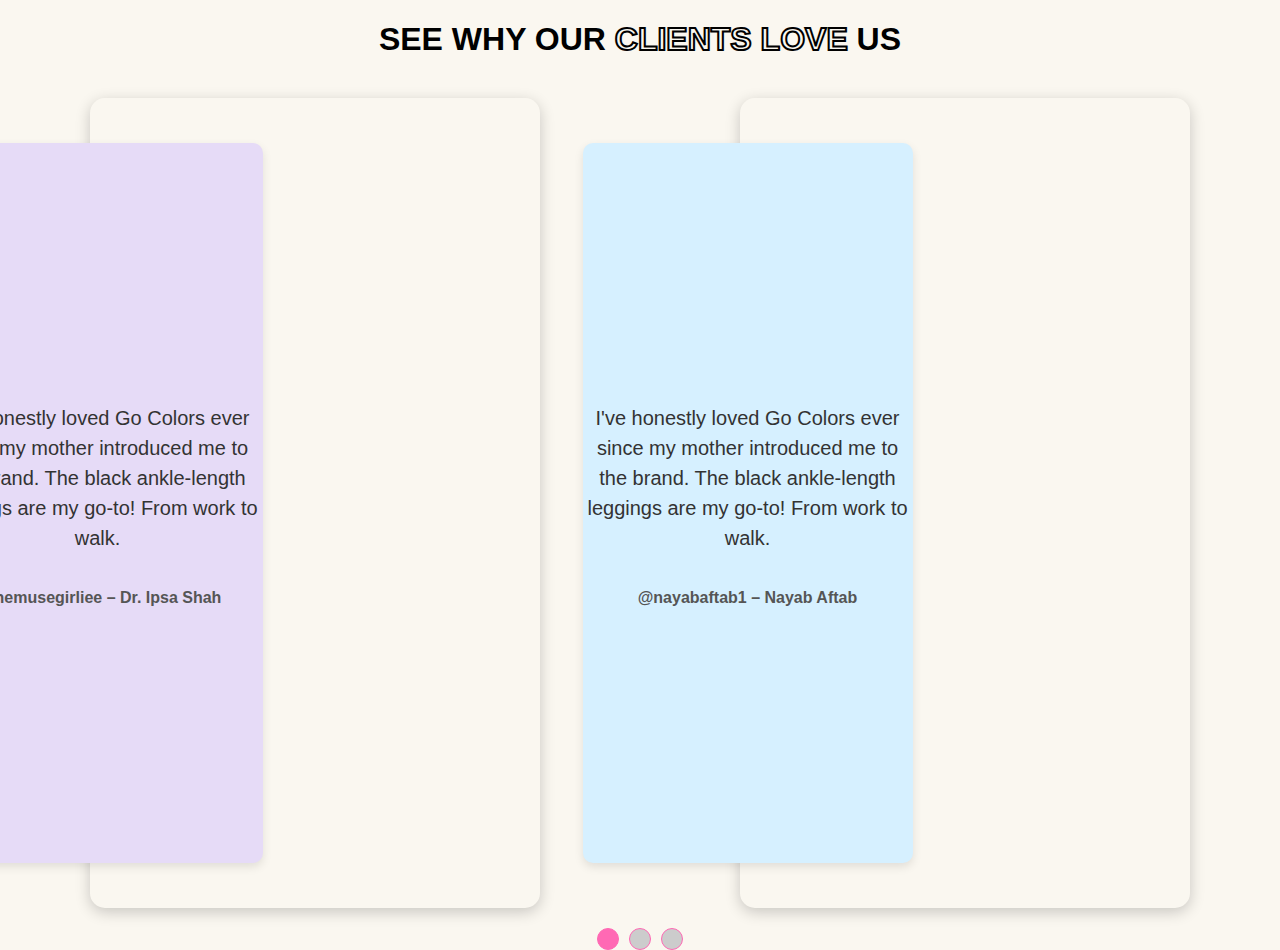
<file: index.html>
<!DOCTYPE html>
<html lang="en">

<head>
    <meta charset="UTF-8">
    <meta name="viewport" content="width=device-width, initial-scale=1.0">
    <title>Document</title>
    <!-- custom css  -->
    <link rel="stylesheet" href="./style.css">
</head>

<body>
    <h1>SEE WHY OUR<span class="highlight"> CLIENTS LOVE </span>US</h1>
    <div class="parent">
        <div class="wrapperone">
            <div class="inner">
                <div class="testimonial-card">
                    <span class="testimonial-quote"><i class="fas fa-quote-left"></i></span>
                    <p class="testimonial-text">
                        I've honestly loved Go Colors ever since my mother introduced me to the brand. The black
                        ankle-length
                        leggings are my go-to! From work to walk.
                    </p>
                    <p class="testimonial-author">@themusegirliee – Dr. Ipsa Shah</p>
                </div>

            </div>
        </div>
        <div class="wrapperTwo">
            <div class="inner demo">
                <div class="testimonial-card">
                    <span class="testimonial-quote"><i class="fas fa-quote-left"></i></span>
                    <p class="testimonial-text">
                        I've honestly loved Go Colors ever since my mother introduced me to the brand. The black
                        ankle-length
                        leggings are my go-to! From work to walk.
                    </p>
                    <p class="testimonial-author">@nayabaftab1 – Nayab Aftab</p>
                </div>

            </div>
        </div>
    </div>
    <div class="pagination">
        <span class="active"></span>
        <span></span>
        <span></span>
    </div>
</body>

</html>
</file>
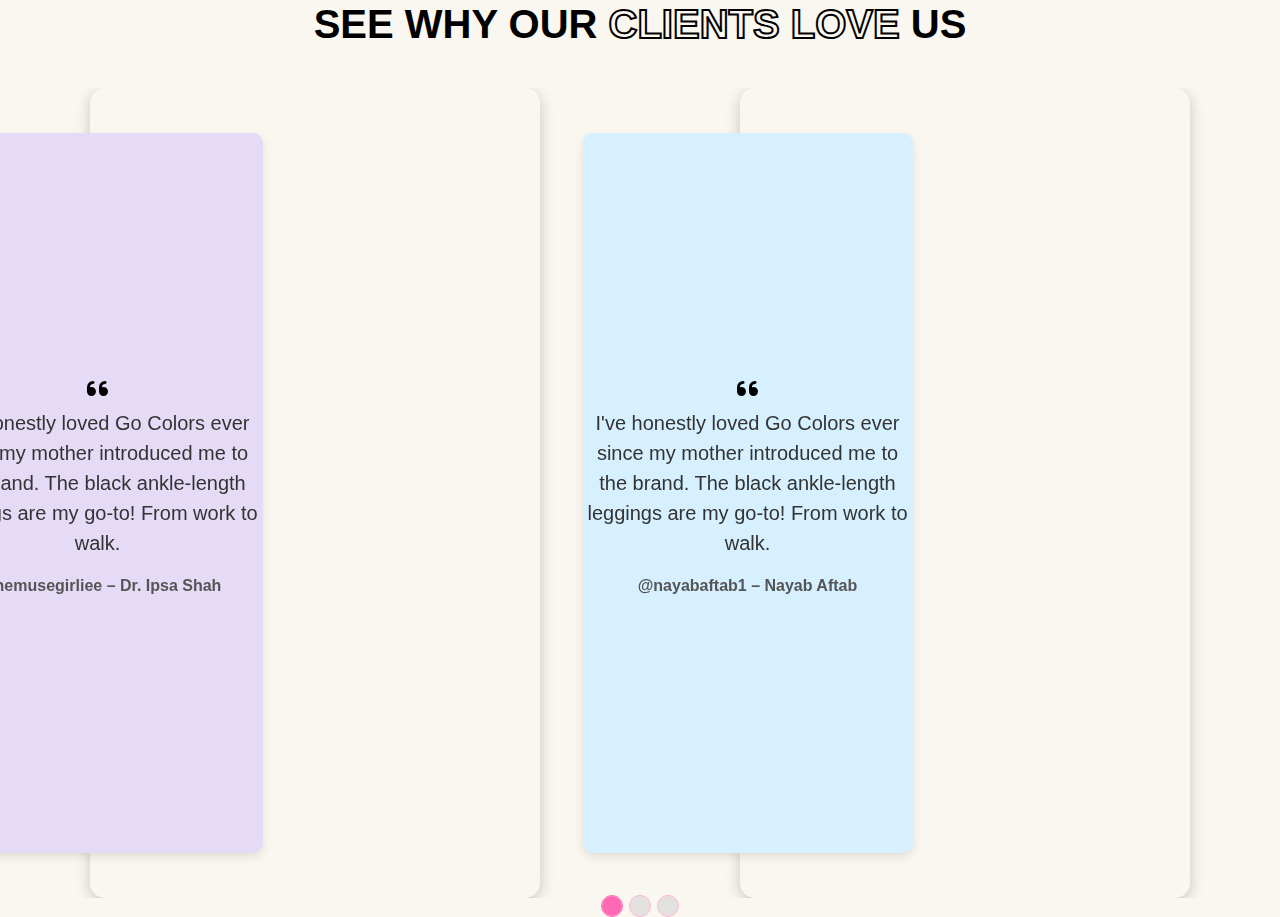
<file: Bootstrap/index.html>
<!DOCTYPE html>
<html lang="en">

<head>
    <meta charset="UTF-8">
    <meta name="viewport" content="width=device-width, initial-scale=1.0">
    <title>Document</title>
    <link rel="stylesheet" href="https://cdnjs.cloudflare.com/ajax/libs/font-awesome/6.0.0-beta3/css/all.min.css">
    <!-- Bootstrap CSS -->
    <link href="https://cdn.jsdelivr.net/npm/bootstrap@5.3.0-alpha3/dist/css/bootstrap.min.css" rel="stylesheet">

    <!-- custom styles  -->
    <link rel="stylesheet" href="./style.css">

</head>

<body>
    <h1>SEE WHY OUR<span class="highlight"> CLIENTS LOVE </span>US</h1>

    <!-- Bootstrap Carousel -->
    <div id="carouselExampleIndicators" class="carousel slide" data-bs-ride="carousel">
        <div class="carousel-indicators">
            <button type="button" data-bs-target="#carouselExampleIndicators" data-bs-slide-to="0" class="active"
                aria-current="true" aria-label="Slide 1"></button>
            <button type="button" data-bs-target="#carouselExampleIndicators" data-bs-slide-to="1"
                aria-label="Slide 2"></button>
            <button type="button" data-bs-target="#carouselExampleIndicators" data-bs-slide-to="2"
                aria-label="Slide 3"></button>
        </div>
        <div class="carousel-inner">
            <div class="carousel-item active">
                <div class="parent">
                    <div class="wrapperone">
                        <div class="inner">
                            <div class="testimonial-card">
                                <span class="testimonial-quote"><i class="fas fa-quote-left"></i></span>
                                <p class="testimonial-text">
                                    I've honestly loved Go Colors ever since my mother introduced me to the brand. The
                                    black
                                    ankle-length
                                    leggings are my go-to! From work to walk.
                                </p>
                                <p class="testimonial-author">@themusegirliee – Dr. Ipsa Shah</p>
                            </div>

                        </div>
                    </div>
                    <div class="wrapperTwo">
                        <div class="inner demo">
                            <div class="testimonial-card">
                                <span class="testimonial-quote"><i class="fas fa-quote-left"></i></span>
                                <p class="testimonial-text">
                                    I've honestly loved Go Colors ever since my mother introduced me to the brand. The
                                    black
                                    ankle-length
                                    leggings are my go-to! From work to walk.
                                </p>
                                <p class="testimonial-author">@nayabaftab1 – Nayab Aftab</p>
                            </div>

                        </div>
                    </div>
                </div>
            </div>
            <div class="carousel-item">
                <div class="parent">
                    <div class="wrapperone">
                        <div class="inner">
                            <div class="testimonial-card">
                                <span class="testimonial-quote"><i class="fas fa-quote-left"></i></span>
                                <p class="testimonial-text">
                                    I've honestly loved Go Colors ever since my mother introduced me to the brand. The
                                    black
                                    ankle-length
                                    leggings are my go-to! From work to walk.
                                </p>
                                <p class="testimonial-author">@themusegirliee – Dr. Ipsa Shah</p>
                            </div>

                        </div>
                    </div>
                    <div class="wrapperTwo">
                        <div class="inner demo">
                            <div class="testimonial-card">
                                <span class="testimonial-quote"><i class="fas fa-quote-left"></i></span>
                                <p class="testimonial-text">
                                    I've honestly loved Go Colors ever since my mother introduced me to the brand. The
                                    black
                                    ankle-length
                                    leggings are my go-to! From work to walk.
                                </p>
                                <p class="testimonial-author">@nayabaftab1 – Nayab Aftab</p>
                            </div>

                        </div>
                    </div>
                </div>
            </div>
            <div class="carousel-item">
                <div class="parent">
                    <div class="wrapperone">
                        <div class="inner">
                            <div class="testimonial-card">
                                <span class="testimonial-quote"><i class="fas fa-quote-left"></i></span>
                                <p class="testimonial-text">
                                    I've honestly loved Go Colors ever since my mother introduced me to the brand. The
                                    black
                                    ankle-length
                                    leggings are my go-to! From work to walk.
                                </p>
                                <p class="testimonial-author">@themusegirliee – Dr. Ipsa Shah</p>
                            </div>

                        </div>
                    </div>
                    <div class="wrapperTwo">
                        <div class="inner demo">
                            <div class="testimonial-card">
                                <span class="testimonial-quote"><i class="fas fa-quote-left"></i></span>
                                <p class="testimonial-text">
                                    I've honestly loved Go Colors ever since my mother introduced me to the brand. The
                                    black
                                    ankle-length
                                    leggings are my go-to! From work to walk.
                                </p>
                                <p class="testimonial-author">@nayabaftab1 – Nayab Aftab</p>
                            </div>

                        </div>
                    </div>
                </div>
            </div>
        </div>
        <button class="carousel-control-prev" type="button" data-bs-target="#carouselExampleIndicators"
            data-bs-slide="prev">
            <span class="carousel-control-prev-icon" aria-hidden="true"></span>
            <span class="visually-hidden">Previous</span>
        </button>
        <button class="carousel-control-next" type="button" data-bs-target="#carouselExampleIndicators"
            data-bs-slide="next">
            <span class="carousel-control-next-icon" aria-hidden="true"></span>
            <span class="visually-hidden">Next</span>
        </button>
    </div>
    <!-- Bootstrap JS -->
    <script src="https://cdn.jsdelivr.net/npm/bootstrap@5.3.0-alpha3/dist/js/bootstrap.bundle.min.js"></script>
</body>

</html>
</file>
<file: style.css>
body {
  font-family: Arial, sans-serif;
  margin: 0;
  padding: 0;
  box-sizing: border-box;
  background-color: #faf7f0;
}

.parent {
  display: flex;
  justify-content: center;
  align-items: center;
  flex-wrap: wrap;
  gap: 200px;
}

h1 {
  text-align: center;
  /* font-size: 2.5rem; */
  color: #000;
  margin-bottom: 40px;
  font-weight: 900;
}

.highlight {
  /* font-size: 2.3rem; */
  background-color: #faf7f0;
  background-clip: text;
  -webkit-text-stroke: 2px black;
  color: transparent;
}

.wrapperone {
  background-image: url(https://images.unsplash.com/photo-1617228257257-8764266e4caa?q=80&w=2068&auto=format&fit=crop&ixlib=rb-4.0.3&ixid=M3wxMjA3fDB8MHxwaG90by1wYWdlfHx8fGVufDB8fHx8fA%3D%3D);
}

.wrapperTwo {
  background-image: url(https://images.unsplash.com/photo-1713693211473-9a20e9b833ff?q=80&w=2070&auto=format&fit=crop&ixlib=rb-4.0.3&ixid=M3wxMjA3fDB8MHxwaG90by1wYWdlfHx8fGVufDB8fHx8fA%3D%3D);
}

.wrapperone,
.wrapperTwo {
  position: relative;
  width: 450px;
  height: 90vh;

  background-size: cover;
  background-position: center;
  border-radius: 15px;
  box-shadow: 0 4px 15px rgba(0, 0, 0, 0.2);
}

.inner {
  position: absolute;
  top: 50%;
  left: -35%;
  transform: translateY(-50%);
  border-radius: 10px;
  width: 330px;
  height: 80vh;
  background-color: #e6dbf7;
  box-shadow: 0 4px 10px rgba(0, 0, 0, 0.1);
  display: flex;
  justify-content: center;
  align-items: center;
  color: black;
  font-size: 1.5rem;
}

.demo {
  background-color: #d6f0ff;
}

.testimonial-text {
  font-size: 20px;
  color: #333;
  line-height: 30px;
  text-align: center;
}

.testimonial-author {
  font-weight: bold;
  font-size: 1rem;
  color: #555;
}

.testimonial-card {
  display: flex;
  justify-content: center;
  align-items: center;
  flex-direction: column;
}

.pagination {
  display: flex;
  justify-content: center;
  gap: 10px;
  margin-top: 20px;
}

.pagination span {
  width: 20px;
  height: 20px;
  background-color: #ccc;
  border-radius: 50%;
  display: inline-block;
  cursor: pointer;
  border: 1px solid #ff69b4;
}

.pagination .active {
  background-color: #ff69b4;
}

@media (max-width: 1200px) {
  .parent {
    gap: 50px;
  }

  .wrapperone,
  .wrapperTwo {
    width: 350px;
    height: 70vh;
  }

  .inner {
    left: -30%;
    width: 250px;
    height: 65vh;
  }

  .testimonial-text {
    font-size: 18px;
    line-height: 25px;
  }

  .testimonial-author {
    font-size: 1rem;
  }
}

@media (max-width: 1024px) {
  .parent {
    flex-wrap: wrap;
    gap: 20px;
  }

  .wrapperone,
  .wrapperTwo {
    width: 320px;
    height: 60vh;
  }

  .inner {
    left: -20%;
    width: 220px;
    height: 60vh;
  }

  .testimonial-text {
    font-size: 16px;
    line-height: 24px;
  }

  .testimonial-author {
    font-size: 0.9rem;
  }
}

@media (max-width: 768px) {
  h1 {
    font-size: 1.8rem;
    margin: 10px 0;
  }

  .parent {
    flex-wrap: wrap;
    justify-content: space-around;
  }

  .wrapperone,
  .wrapperTwo {
    width: 300px;
    height: 55vh;
  }

  .inner {
    left: -10%;
    transform: translateY(-50%);
    width: 200px;
    height: 55vh;
  }

  .testimonial-text {
    font-size: 14px;
    line-height: 22px;
  }

  .testimonial-author {
    font-size: 0.8rem;
  }
}

@media (max-width: 480px) {
  h1 {
    font-size: 1.4rem;
    padding: 0 10px;
  }

  .parent {
    flex-wrap: wrap;
    justify-content: center;
    gap: 15px;
  }

  .wrapperone,
  .wrapperTwo {
    width: 90%;
    height: 50vh;
  }

  .inner {
    width: 80%;
    height: 50vh;
    left: 0;
    transform: translateY(-50%);
  }

  .testimonial-text {
    font-size: 13px;
    line-height: 20px;
  }

  .testimonial-author {
    font-size: 0.7rem;
  }
}
</file>
<file: Bootstrap/style.css>
body {
  font-family: Arial, sans-serif;
  margin: 0;
  padding: 0;
  box-sizing: border-box;
  background-color: #faf7f0;
}

h1 {
  text-align: center;
  /* font-size: 2.5rem; */
  color: #000;
  margin-bottom: 40px;
  font-weight: 900;
}

.highlight {
  /* font-size: 2.3rem; */
  background-color: #faf7f0;
  background-clip: text;
  -webkit-text-stroke: 2px black;
  color: transparent;
}

.parent {
  display: flex;
  justify-content: center;
  align-items: center;
  flex-wrap: wrap;
  gap: 200px;
}

.wrapperone {
  background-image: url(https://images.unsplash.com/photo-1617228257257-8764266e4caa?q=80&w=2068&auto=format&fit=crop&ixlib=rb-4.0.3&ixid=M3wxMjA3fDB8MHxwaG90by1wYWdlfHx8fGVufDB8fHx8fA%3D%3D);
}

.wrapperTwo {
  background-image: url(https://images.unsplash.com/photo-1713693211473-9a20e9b833ff?q=80&w=2070&auto=format&fit=crop&ixlib=rb-4.0.3&ixid=M3wxMjA3fDB8MHxwaG90by1wYWdlfHx8fGVufDB8fHx8fA%3D%3D);
}

.wrapperone,
.wrapperTwo {
  position: relative;
  width: 450px;
  height: 90vh;

  background-size: cover;
  background-position: center;
  border-radius: 15px;
  box-shadow: 0 4px 15px rgba(0, 0, 0, 0.2);
}

.inner {
  position: absolute;
  top: 50%;
  left: -35%;
  transform: translateY(-50%);
  border-radius: 10px;
  width: 330px;
  height: 80vh;
  background-color: #e6dbf7;
  box-shadow: 0 4px 10px rgba(0, 0, 0, 0.1);
  display: flex;
  justify-content: center;
  align-items: center;
  color: black;
  font-size: 1.5rem;
}

.demo {
  background-color: #d6f0ff;
}

.testimonial-card {
  display: flex;
  justify-content: center;
  align-items: center;
  flex-direction: column;
  text-align: center;
}

.testimonial-text {
  font-size: 20px;
  color: #333;
  line-height: 30px;
}

.testimonial-author {
  font-weight: bold;
  font-size: 1rem;
  color: #555;
}

.carousel-indicators {
  position: absolute;
  bottom: -35px;
  left: 35%;
  transform: translateX(-50%);
}

.carousel-indicators [data-bs-target] {
  width: 20px;
  height: 20px;
  background-color: #ccc;
  border-radius: 50%;
  border: 1px solid #ff69b4;
}

.carousel-indicators .active {
  background-color: #ff69b4;
}

.carousel-control-prev,
.carousel-control-next {
  display: none;
  width: 40px;
  height: 40px;
  border-radius: 50%;
  display: flex;
  justify-content: center;
  align-items: center;
}

.carousel-control-prev {
  display: none;
}

.carousel-control-next {
  display: none;
}
</file>
